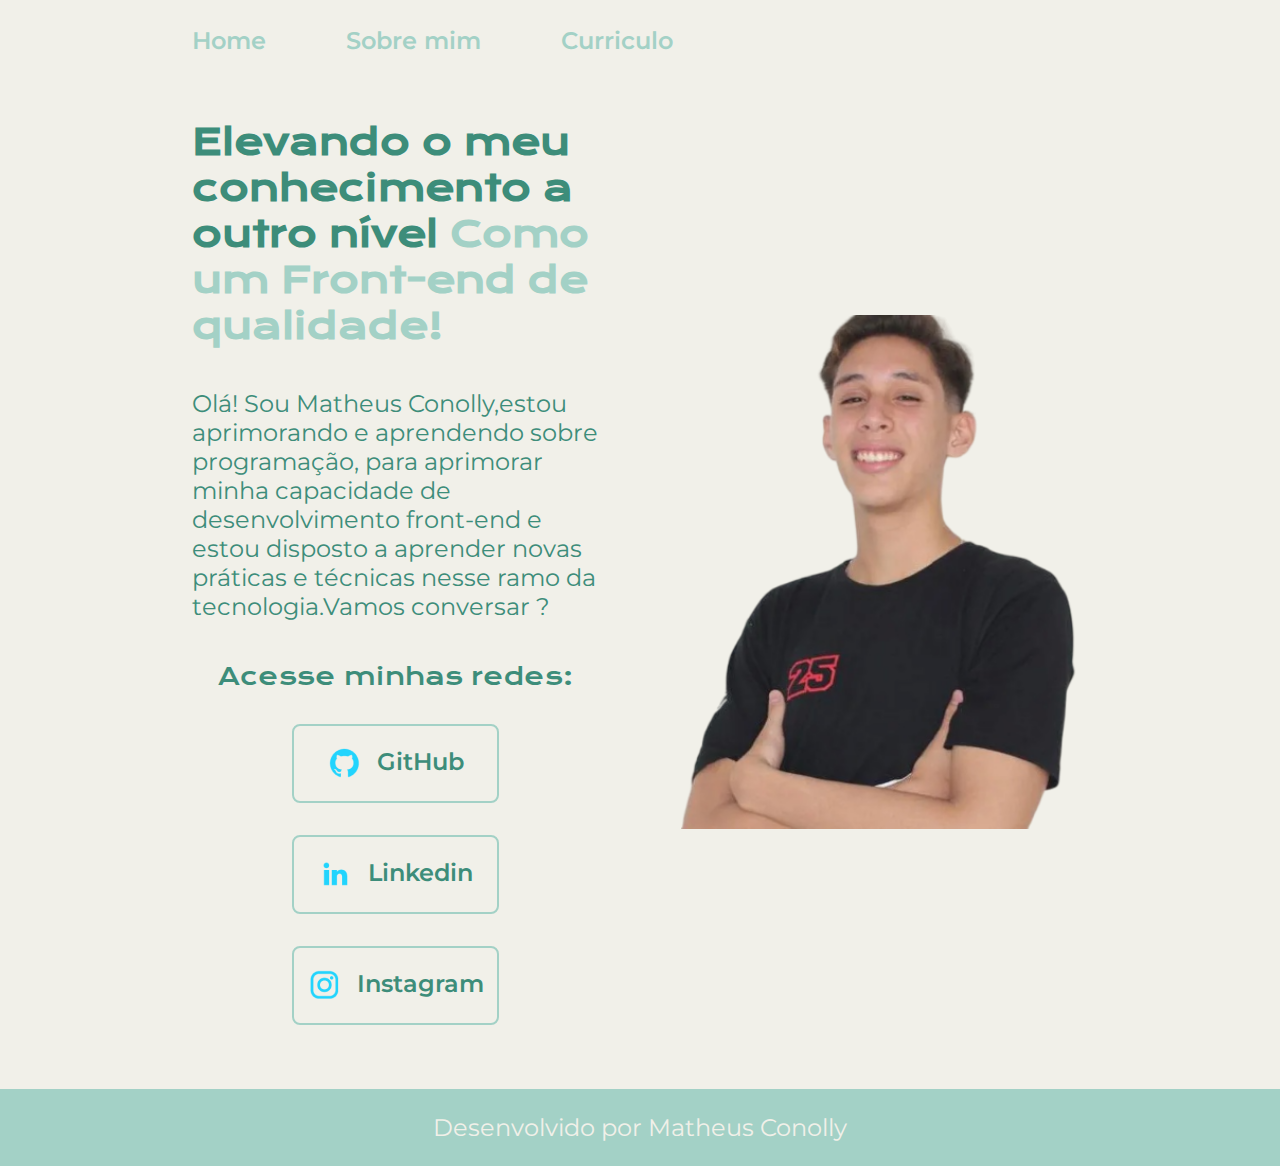
<file: index.html>
<!DOCTYPE html>
<html lang="pt-br">

<head>
    <meta charset="UTF-8">
    <meta http-equiv="X-UA-Compatible" content="IE=edge">
    <meta name="viewport" content="width=device-width, initial-scale=1.0">
    <title>Perfil profissional</title>
    <link rel="stylesheet" href="./styles/style.css">
</head>

<body>
    <header class="cabecalho">
        <nav class="cabecalho__menu">
            <a class="cabecalho__menu__link" href="index.html">Home</a>
            <a class="cabecalho__menu__link" href="about.html">Sobre mim</a>
            <a class="cabecalho__menu__link" href="curriculo.html">Curriculo</a>
        </nav>
    </header>
    <main class="apresentacao">
        <section class="apresentacao__conteudo">
            <h1 class="apresentacao__conteudo__titulo">Elevando o meu conhecimento a outro nível<strong class="titulo-destaque"> Como um Front-end de qualidade!</strong></h1>
            <p class="apresentacao__conteudo__texto">Olá! Sou Matheus Conolly,estou aprimorando e aprendendo sobre programação, para aprimorar minha capacidade de desenvolvimento front-end e estou disposto a aprender novas práticas e técnicas nesse ramo da tecnologia.Vamos conversar ?</p>
            <div class="apresentacao__links">
                <h2 class="apresentacao__links__subtitulo">Acesse minhas redes:</h2>
                <a class="apresentacao__links__navegacao" href="https://github.com/Conolly-devops">
                    <img src="./assets/github.png">
                    GitHub
                </a>
                <a class="apresentacao__links__navegacao" href="https://linkedin.com/in/matheus-conolly-840a3632a">
                    <img src="./assets/linkedin.png">
                    Linkedin
                </a>
                <a class="apresentacao__links__navegacao" href="https://instagram.com/matheus_conolly_">
                    <img src="./assets/instagram.png">
                    Instagram
                </a>
            </div>  
        </section>
        <img class="apresentacao__imagem " src="./assets/imagem.png" alt="Foto de Matheus Conolly">
    </main>
    <footer class="rodape">
        <p>Desenvolvido por Matheus Conolly</p>
    </footer>
</body>

</html>
</file>
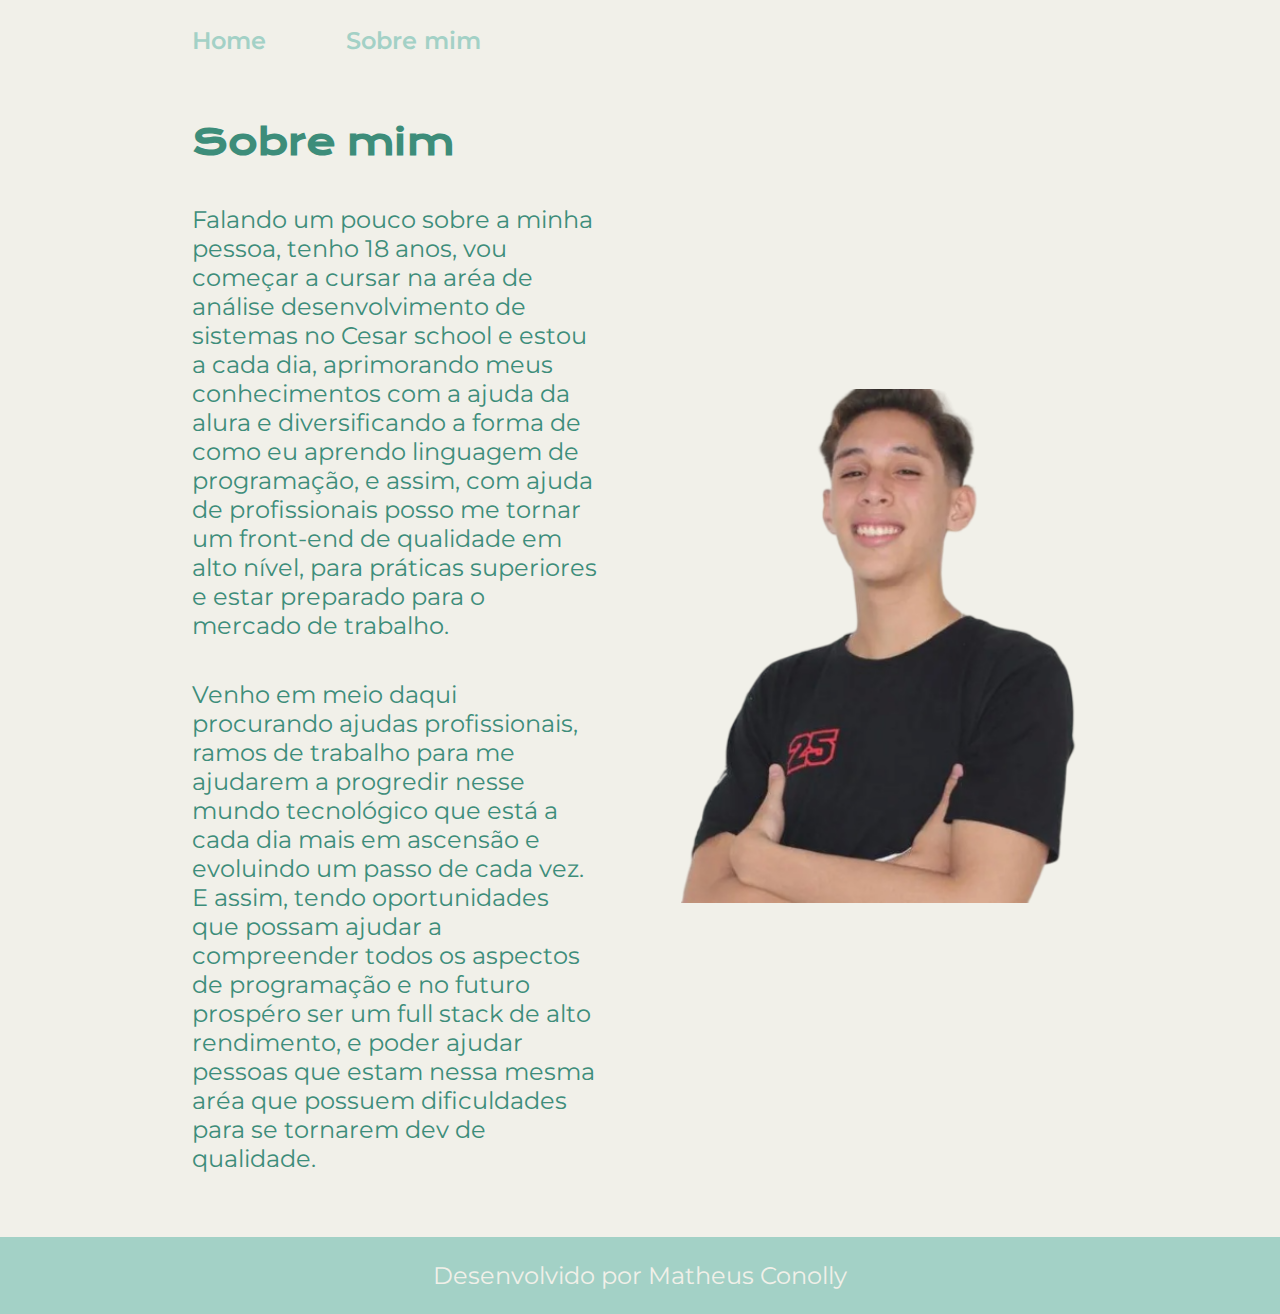
<file: about.html>
<!DOCTYPE html>
<html lang="pt-br">
 <head>
    <meta charset="UTF-8">
    <meta http-equiv="X-UA-Compatible" content="IE=edge">
    <meta name="viewport" content="width=device-width, initial-scale=1.0">
    <title>Sobre mim</title>
    <link rel="stylesheet" href="./styles/style.css">
 </head>
 <body>
    <header class="cabecalho">
        <nav class="cabecalho__menu">
            <a class="cabecalho__menu__link" href="index.html">Home</a>
            <a class="cabecalho__menu__link" href="about.html">Sobre mim</a>
        </nav>
    </header>
    <main class="apresentacao">
        <section class="apresentacao__conteudo">
            <h1 class="apresentacao__conteudo__titulo">Sobre mim</h1>
            <p class="apresentacao__conteudo__texto">Falando um pouco sobre a minha pessoa, tenho 18 anos, vou começar a cursar na aréa de análise desenvolvimento de sistemas 
                no Cesar school e estou a cada dia, aprimorando  meus conhecimentos com a ajuda da alura e diversificando a forma de como eu aprendo linguagem de programação, e 
                assim, com ajuda de profissionais posso me tornar um front-end de qualidade em alto nível, para práticas superiores e estar preparado para o mercado de trabalho.</p>
            <p class="apresentacao__conteudo__texto">Venho em meio daqui procurando ajudas profissionais, ramos de trabalho para me ajudarem a progredir nesse mundo tecnológico que está a cada dia mais em ascensão e evoluindo um passo de cada vez. E assim, tendo oportunidades que possam ajudar a compreender todos os aspectos de programação e no futuro prospéro ser um full stack de alto rendimento, e poder ajudar pessoas que estam nessa mesma aréa que possuem dificuldades para se tornarem dev de qualidade.</p>
        </section>
        <img class="apresentacao__imagem " src="./assets/imagem.png" alt="Foto de Matheus Conolly">
    </main>
    <footer class="rodape">
        <p>Desenvolvido por Matheus Conolly</p>
    </footer>
 </body>
</html>
</file>
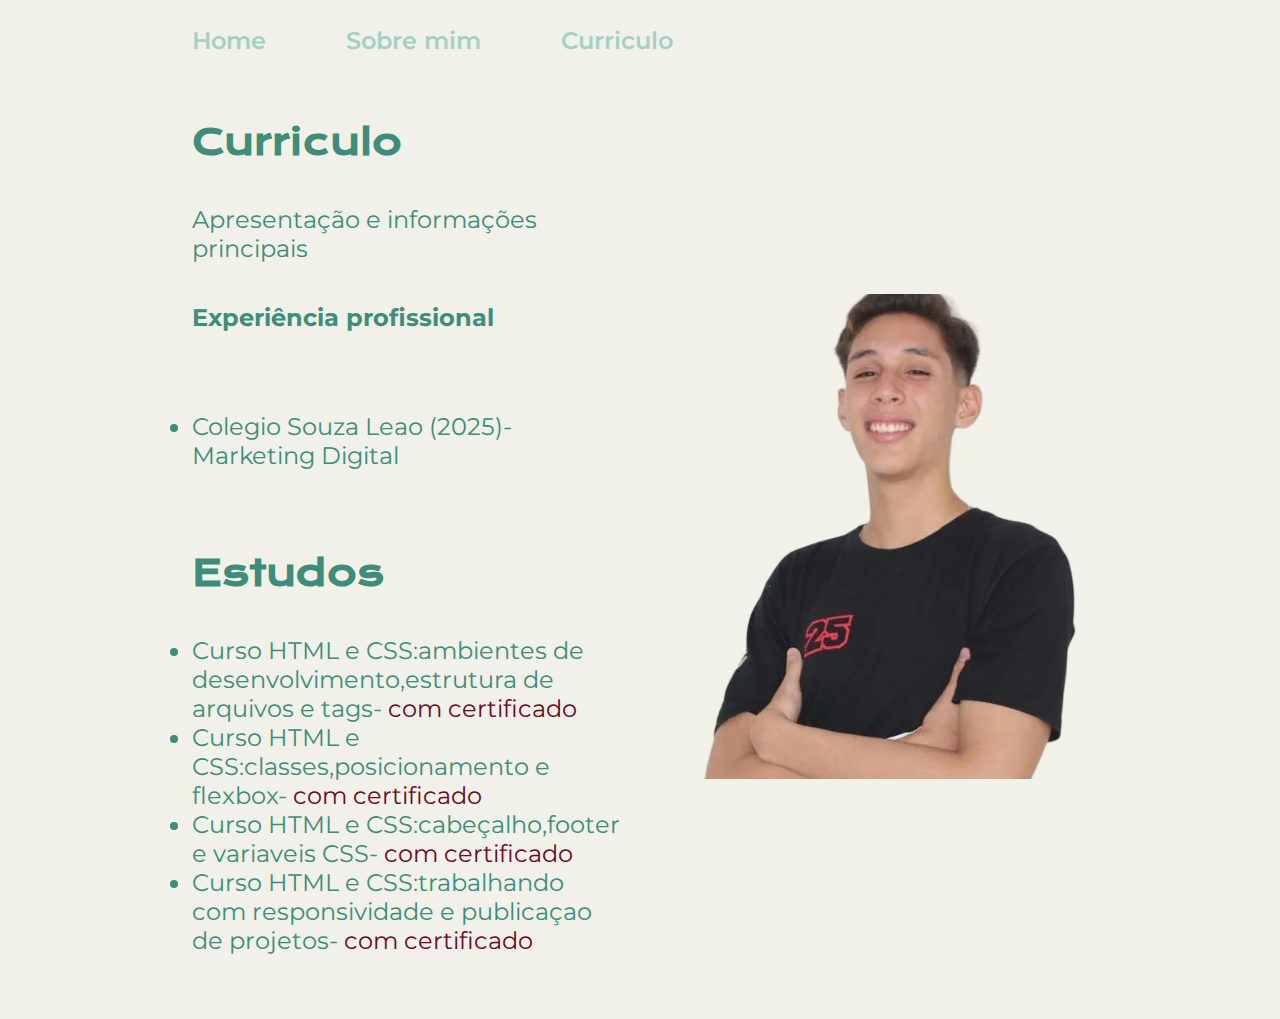
<file: curriculo.html>
<!DOCTYPE html>
<html lang="pt-br">

<head>
    <meta charset="UTF-8">
    <meta http-equiv="X-UA-Compatible" content="IE=edge">
    <meta name="viewport" content="width=device-width, initial-scale=1.0">
    <title>Curriculo</title>
    <link rel="stylesheet" href="./styles/style.css">
</head>

<body>
    <header class="cabecalho">
        <nav class="cabecalho__menu">
            <a class="cabecalho__menu__link" href="index.html">Home</a>
            <a class="cabecalho__menu__link" href="about.html">Sobre mim</a>
            <a class="cabecalho__menu__link" href="curriculo.html">Curriculo</a>
        </nav>
    </header>
    <main class="apresentacao">
        <section class="apresentacao__conteudo">
            <h1 class="apresentacao__conteudo__titulo">Curriculo</h1>
            <p class="apresentacao__conteudo__texto">Apresentação e informações principais</p>
            <h2 class="apresentacao__conteudo__texto">Experiência profissional</h2>
            <p class="apresentacao__conteudo__texto">
            <ul class="apresentacao__conteudo__texto">
                <li>Colegio Souza Leao (2025)- Marketing Digital</li> 
            </ul>
            </p>
            <h2 class="apresentacao__conteudo__titulo">Estudos</h2>
            <div class="apresentacao__conteudo__texto">
            <ul class="apresentacao__conteudo__texto">
                <li>Curso HTML e CSS:ambientes de desenvolvimento,estrutura de arquivos e tags- <a href="https://cursos.alura.com.br/user/matheusconolly/course/html-css-ambiente-arquivos-tags/certificate">com certificado</a></li>
                <li>Curso HTML e CSS:classes,posicionamento e flexbox- <a href="https://cursos.alura.com.br/user/matheusconolly/course/html-css-classes-posicionamento-flexbox/certificate">com certificado</a></li>
                <li>Curso HTML e CSS:cabeçalho,footer e variaveis CSS- <a href="https://cursos.alura.com.br/user/matheusconolly/course/html-css-cabecalho-footer-variaveis-css/certificate">com certificado</a></li>
                <li>Curso HTML e CSS:trabalhando com responsividade e publicaçao de projetos- <a href="https://cursos.alura.com.br/user/matheusconolly/course/html-css-responsividade-publicacao-projetos/certificate">com certificado</a></li>
            </ul>
            </div>
        </section>
        <img src="./assets/imagem.png" alt="Foto de Matheus Conolly">
    </main>
</file>
<file: styles/style.css>
@import url('https://fonts.googleapis.com/css2?family=Krona+One&family=Montserrat:wght@400;600&display=swap');

:root{
    --cor-primaria: #F1F0E9;
    --cor-secundaria: #3D8D7A;
    --cor-terciaria: #A3D1C6;
    --cor-hover: #690B22;

    --fonte-primaria: 'Krona One', sans-serif;
    --fonte-secundaria: 'Montserrat', sans-serif;
}

*{
    margin: 0;
    padding: 0;
}

body{
    box-sizing: border-box;
    background-color: var(--cor-primaria);
    color: var(--cor-secundaria);
}

.titulo-destaque{
    color: var(--cor-terciaria);
}

.apresentacao{
    padding: 5% 15%;
    display: flex;
    align-items: center;
    justify-content: space-between;
    gap: 82px;
}

.apresentacao__conteudo{
    width: 50%;
    display: flex;
    flex-direction: column;
    gap: 40px;
}

.apresentacao__conteudo__titulo{
    font-size: 2.25rem;
    font-family: var(--fonte-primaria)
}

.apresentacao__conteudo__texto{
    font-size: 1.5rem;
    font-family: var(--fonte-secundaria);
    
}

.apresentacao__links{
    display: flex;
    flex-direction: column;
    align-items: center;
    justify-content: space-between;
    gap: 32px;
}
.apresentacao__links__subtitulo{
    font-family: var(--fonte-primaria);
    font-weight: 400;
    font-size: 1.5rem;
}

.apresentacao__links__navegacao{
    display: flex;
    justify-content: center;
    gap: 16px;
    padding: 21.5px 0;
    text-align: center;
    width: 50%;
    border-radius: 8px;
    font-size: 1.5rem;
    font-weight: 600;
    text-decoration: none;
    color: var(--cor-secundaria);
    font-family: var(--fonte-secundaria);
    border: 2px solid var(--cor-terciaria);
}

.apresentacao__links__link:hover{
    background-color: var(--cor-hover);
}

.rodape{
 padding:24px;
 color: var(--cor-primaria);
 background-color: var(--cor-terciaria);
 text-align: center;
 font-family: var(--fonte-secundaria);
 font-size: 1.5rem;
 font-weight: 400; 
}

.cabecalho__menu{
    display: flex;
    gap: 80px;
}

.cabecalho{
    padding: 2% 0 0 15%;
}

.cabecalho__menu__link{
    font-family: var(--fonte-secundaria);
    font-size: 1.5rem;
    font-weight: 600;
    color: var(--cor-terciaria);
    text-decoration: none;
}

.apresentacao__imagem{
    width: 50%;
}

@media (max-width: 1200px){
    .cabecalho{
        padding: 10%;
    }

    .cabecalho__menu{
        justify-content: center;
    }

    .apresentacao{
        flex-direction: column-reverse;
        padding: 5%;
    }

    .apresentacao__conteudo{
        width: auto;
    }
}

.apresentacao__conteudo__texto a{
    text-decoration: none;
    color:#690B22;
}
</file>
